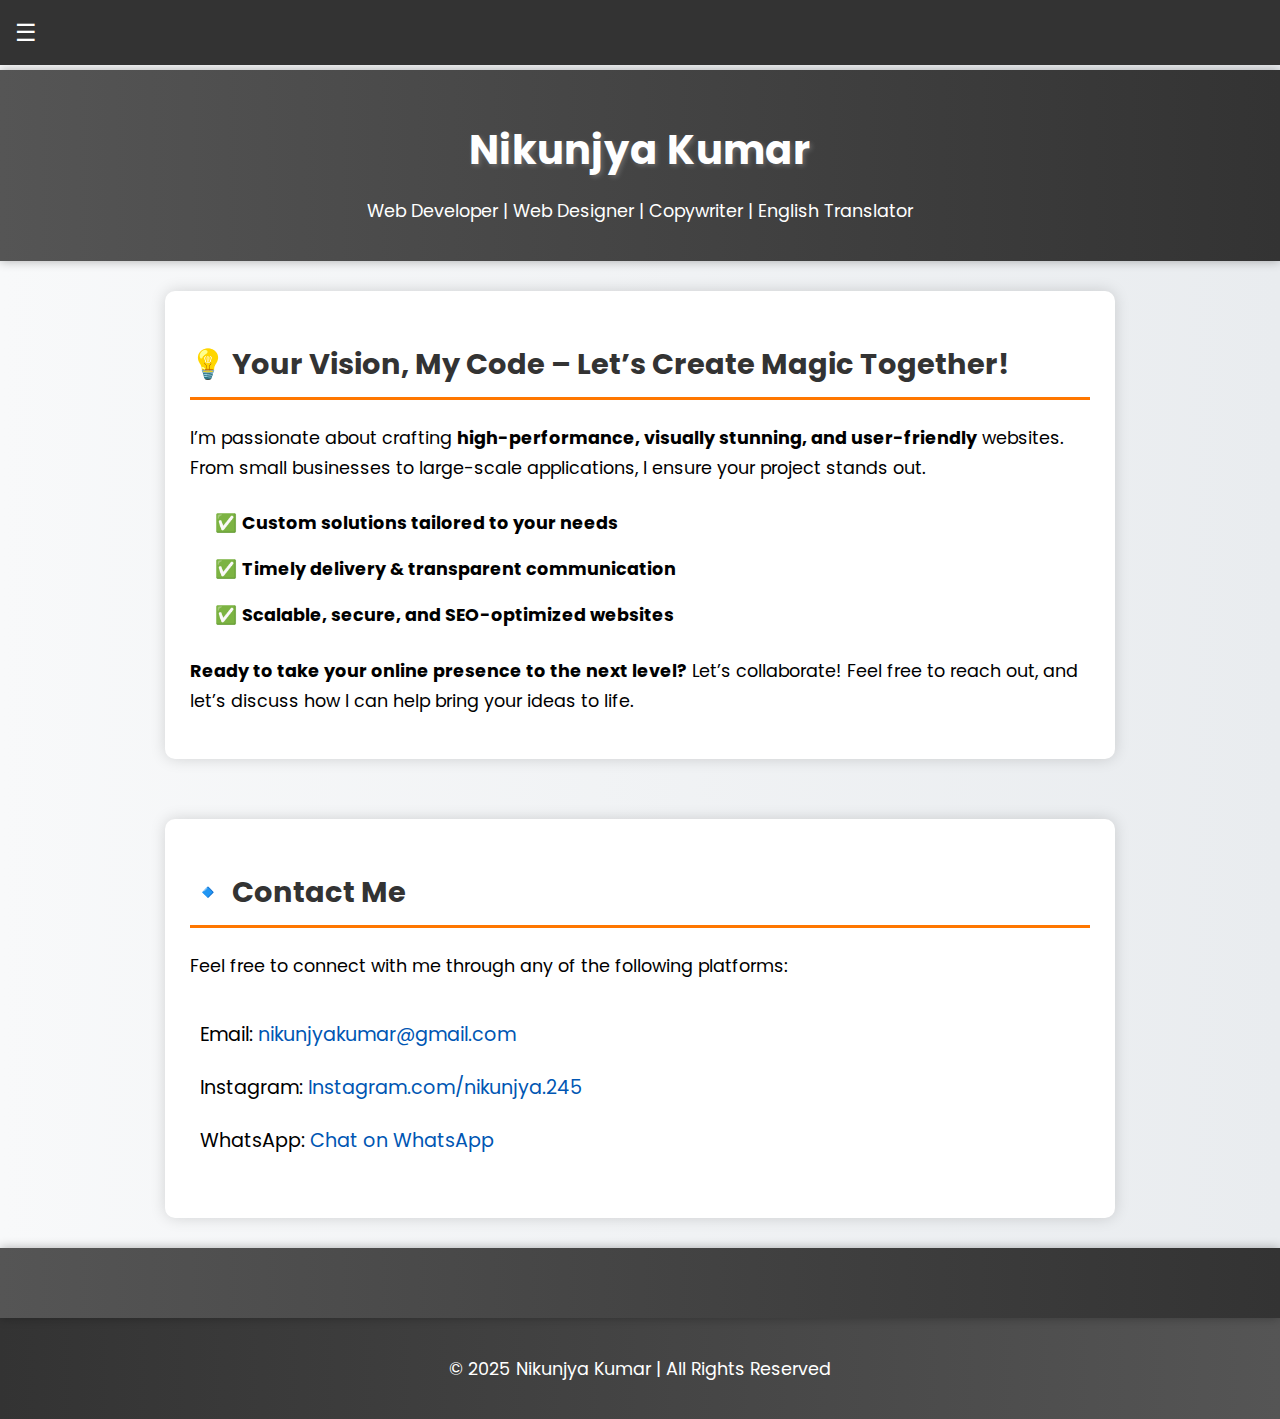
<file: Contact.html>
<!DOCTYPE html>
<html lang="en">
<head>
    <meta charset="UTF-8">
    <meta name="viewport" content="width=device-width, initial-scale=1.0">
    <title>Contact Me - Nikunjya Kumar</title>
    <link rel="stylesheet" href="style.css">
</head>
<body>

    <header>
        <h1>Nikunjya Kumar</h1>
        <p>Web Developer | Web Designer | Copywriter | English Translator</p>
    </header>
    
    <section id="lets-work-together">
    <h2>💡 Your Vision, My Code – Let’s Create Magic Together!</h2>
    <p>
        I’m passionate about crafting <strong>high-performance, visually stunning, and user-friendly</strong> websites. 
        From small businesses to large-scale applications, I ensure your project stands out.
    </p>
    <ul>
        <li>✅ <strong>Custom solutions tailored to your needs</strong></li>
        <li>✅ <strong>Timely delivery & transparent communication</strong></li>
        <li>✅ <strong>Scalable, secure, and SEO-optimized websites</strong></li>
    </ul>
    <p><strong>Ready to take your online presence to the next level?</strong> Let’s collaborate! 
       Feel free to reach out, and let’s discuss how I can help bring your ideas to life.</p>
</section>

    <section id="contact">
        <h2>🔹 Contact Me</h2>
        <p>Feel free to connect with me through any of the following platforms:</p>

        <ul>
            <li>Email: <a href="mailto:nikunjyakumar@gmail.com?subject=Hello&body=Hi, I would like to connect with you." class="email-button">nikunjyakumar@gmail.com</a></li>
            <li>Instagram: <a href="https://instagram.com/nikunjya.245" target="_blank">Instagram.com/nikunjya.245</a></li>
            <li>WhatsApp: <a href="https://wa.me/919752606089" target="_blank">Chat on WhatsApp</a></li>
        </ul>
        
        <style>
          a {
        color: #0056b3; /* Gold color */
        text-decoration: none; /* Removes underline */
          }
          a:hover {
        color: #003d80; /* Slightly different color when hovered */
          }
        </style>
        
    </section>
    
    <div id="header"></div>

<script>
    // Fetch and insert the header
    fetch('header.html')
        .then(response => response.text())
        .then(data => {
            document.getElementById('header').innerHTML = data;
            // Ensure script runs after header loads
            let script = document.createElement("script");
            script.src = "script.js";
            document.body.appendChild(script);
        })
        .catch(error => console.error("Error loading header:", error));
</script>

    <footer>
        <p>© 2025 Nikunjya Kumar | All Rights Reserved</p>
    </footer>

</body>
</html>
</file>
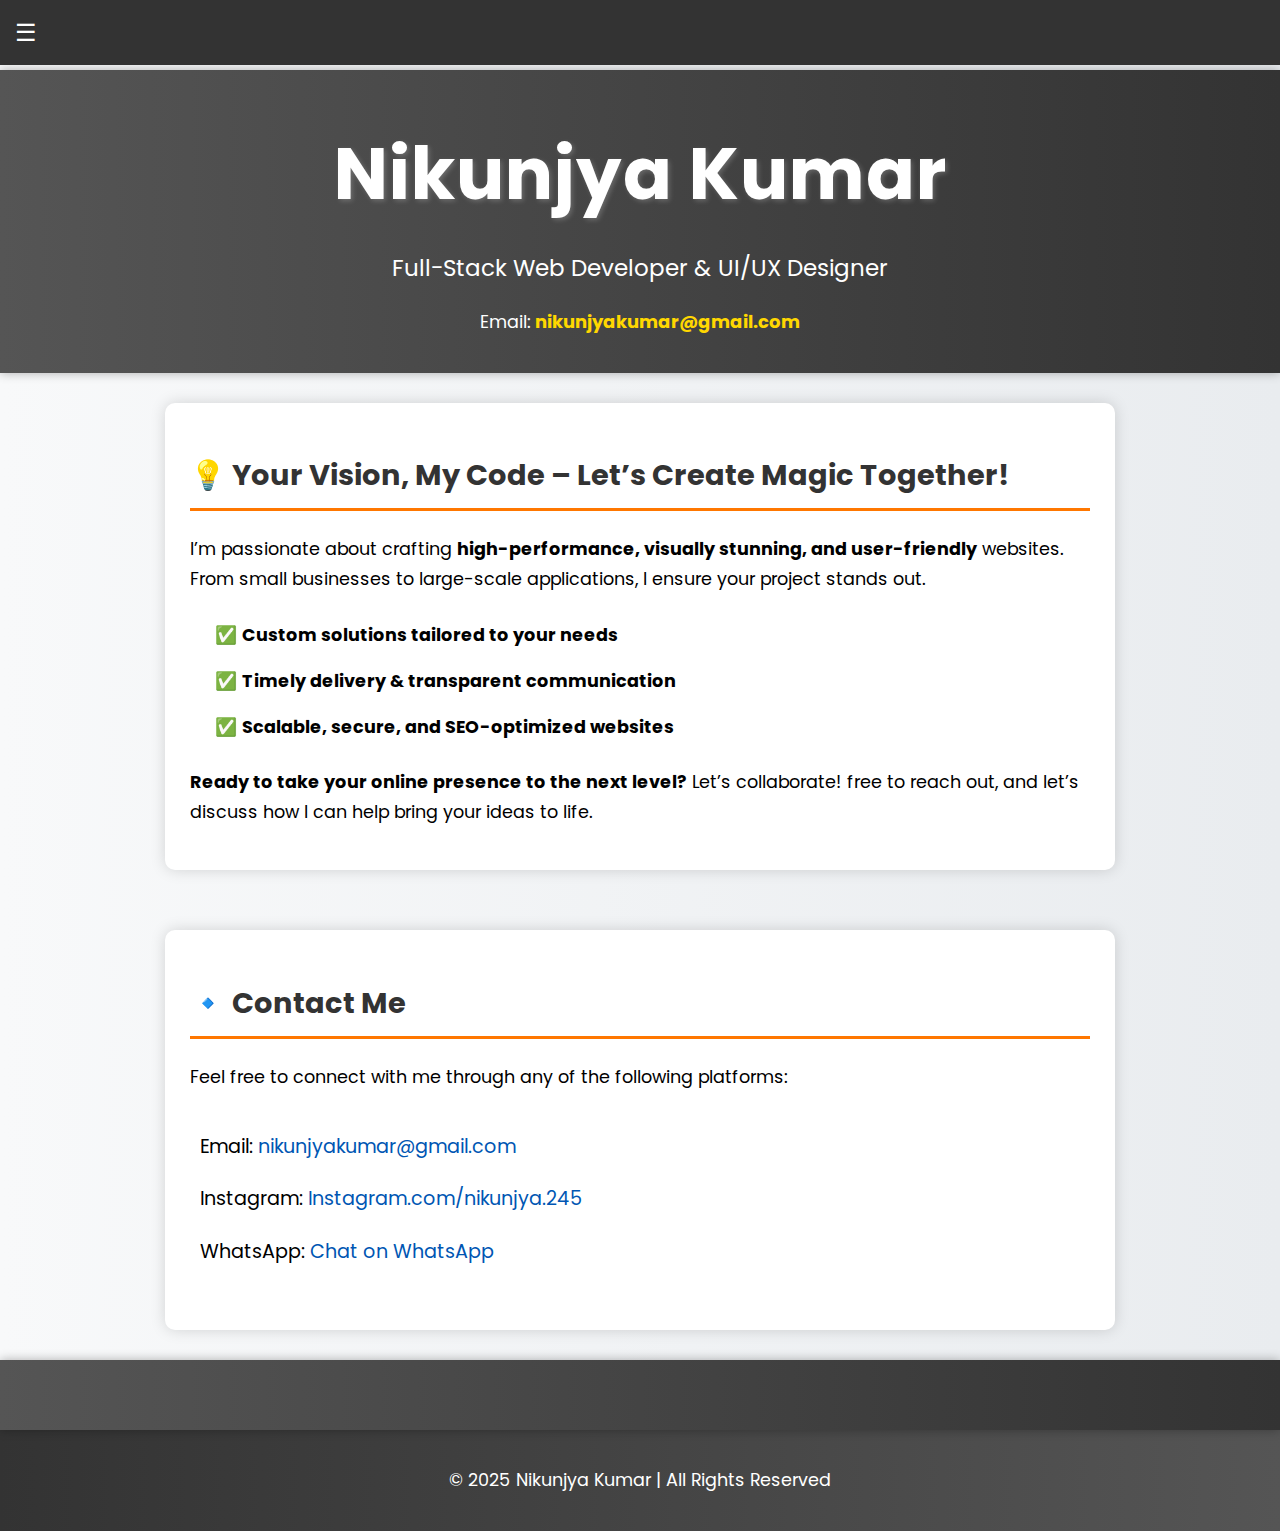
<file: contact.html>
<!DOCTYPE html>
<html lang="en">
<head>
    <meta charset="UTF-8">
    <meta name="viewport" content="width=device-width, initial-scale=1.0">
    <title>Contact Me - Nikunjya Kumar</title>
    <link rel="stylesheet" href="style.css">
</head>
<body>

    <header>
        <h1>Nikunjya Kumar</h1>
        <p style="font-size: 23px;">Full-Stack Web Developer & UI/UX Designer</p>
        <p>Email: <a href="mailto:nikunjyakumar@gmail.com"
          class="email-link"
          onclick="sendEmail(event)">nikunjyakumar@gmail.com</a></p>
        
        <script>
          function sendEmail(event) {
    event.preventDefault(); // Prevents default action in case mailto: fails
          var email = "nikunjyakumar@gmail.com";
          var subject = "Hello";
          var body = "Hi, I would like to connect with you.";

         // Try opening default email client
          var mailtoLink = "mailto:" + email + "?subject=" + encodeURIComponent(subject) + "&body=" + encodeURIComponent(body);
          window.location.href = mailtoLink;

         // If mailto: fails, open Gmail in browser
          setTimeout(function() {
            if (window.location.href === mailtoLink) {
              window.location.href = "https://mail.google.com/mail/?view=cm&fs=1&to=" + email + "&su=" + encodeURIComponent(subject) + "&body=" + encodeURIComponent(body);
                          }
          }, 500);
          }
        </script>
        
        <style>
          a {
        color: #FFD700; /* Gold color */
        text-decoration: none; /* Removes underline */
          }
          a:hover {
        color: #FFA500; /* Slightly different color when hovered */
          }
        
          h1 {
    font-size: 4.5rem; /* Adjust size as needed */
    font-weight: bold;
    color: #ffffff; /* Royal Blue */
          }
          .email-link {
    font-size: 18px;
    font-weight: bold;
    color: #FFD700; /* Gold color */
    text-decoration: none; /* Remove underline */
    transition: color 0.3s ease-in-out;
}

          .email-link:hover {
    color: #FFC107; /* Slightly darker gold */
    text-decoration: underline;
}
        </style>

        
    </header>
    
    <section id="lets-work-together">
    <h2>💡 Your Vision, My Code – Let’s Create Magic Together!</h2>
    <p>
        I’m passionate about crafting <strong>high-performance, visually stunning, and user-friendly</strong> websites. 
        From small businesses to large-scale applications, I ensure your project stands out.
    </p>
    <ul>
        <li>✅ <strong>Custom solutions tailored to your needs</strong></li>
        <li>✅ <strong>Timely delivery & transparent communication</strong></li>
        <li>✅ <strong>Scalable, secure, and SEO-optimized websites</strong></li>
    </ul>
    <p><strong>Ready to take your online presence to the next level?</strong> Let’s collaborate! 
       <Feel></Feel> free to reach out, and let’s discuss how I can help bring your ideas to life.</p>
</section>

    <section id="contact">
        <h2>🔹 Contact Me</h2>
        <p>Feel free to connect with me through any of the following platforms:</p>

        <ul>
            <li>Email: <a href="mailto:nikunjyakumar@gmail.com?subject=Hello&body=Hi, I would like to connect with you." class="email-button">nikunjyakumar@gmail.com</a></li>
            <li>Instagram: <a href="https://instagram.com/nikunjya.245" target="_blank">Instagram.com/nikunjya.245</a></li>
            <li>WhatsApp: <a href="https://wa.me/919752606089" target="_blank">Chat on WhatsApp</a></li>
        </ul>
        
        <style>
          a {
        color: #0056b3; /* Gold color */
        text-decoration: none; /* Removes underline */
          }
          a:hover {
        color: #003d80; /* Slightly different color when hovered */
          }
        </style>
        
    </section>
    
    <div id="header"></div>

<script>
    // Fetch and insert the header
    fetch('header.html')
        .then(response => response.text())
        .then(data => {
            document.getElementById('header').innerHTML = data;
            // Ensure script runs after header loads
            let script = document.createElement("script");
            script.src = "script.js";
            document.body.appendChild(script);
        })
        .catch(error => console.error("Error loading header:", error));
</script>

    <footer>
        <p>© 2025 Nikunjya Kumar | All Rights Reserved</p>
    </footer>

</body>
</html>
</file>
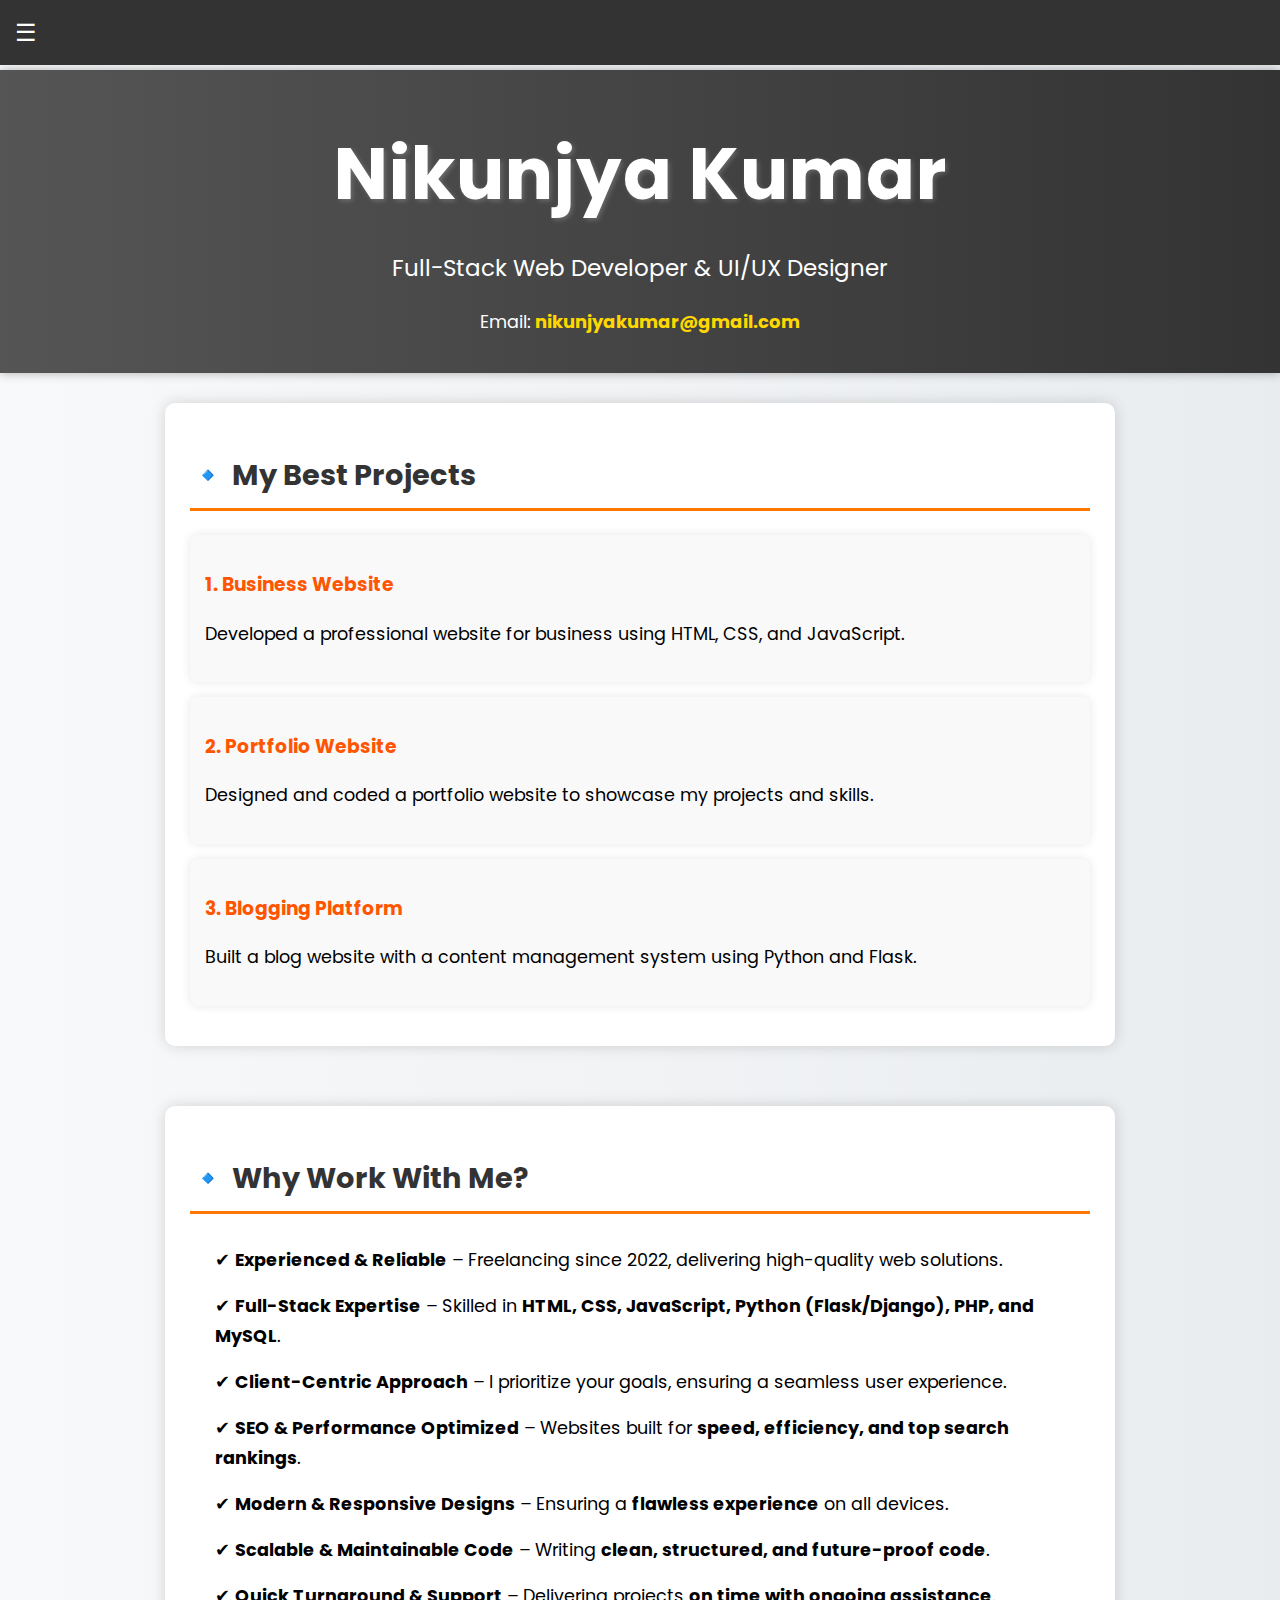
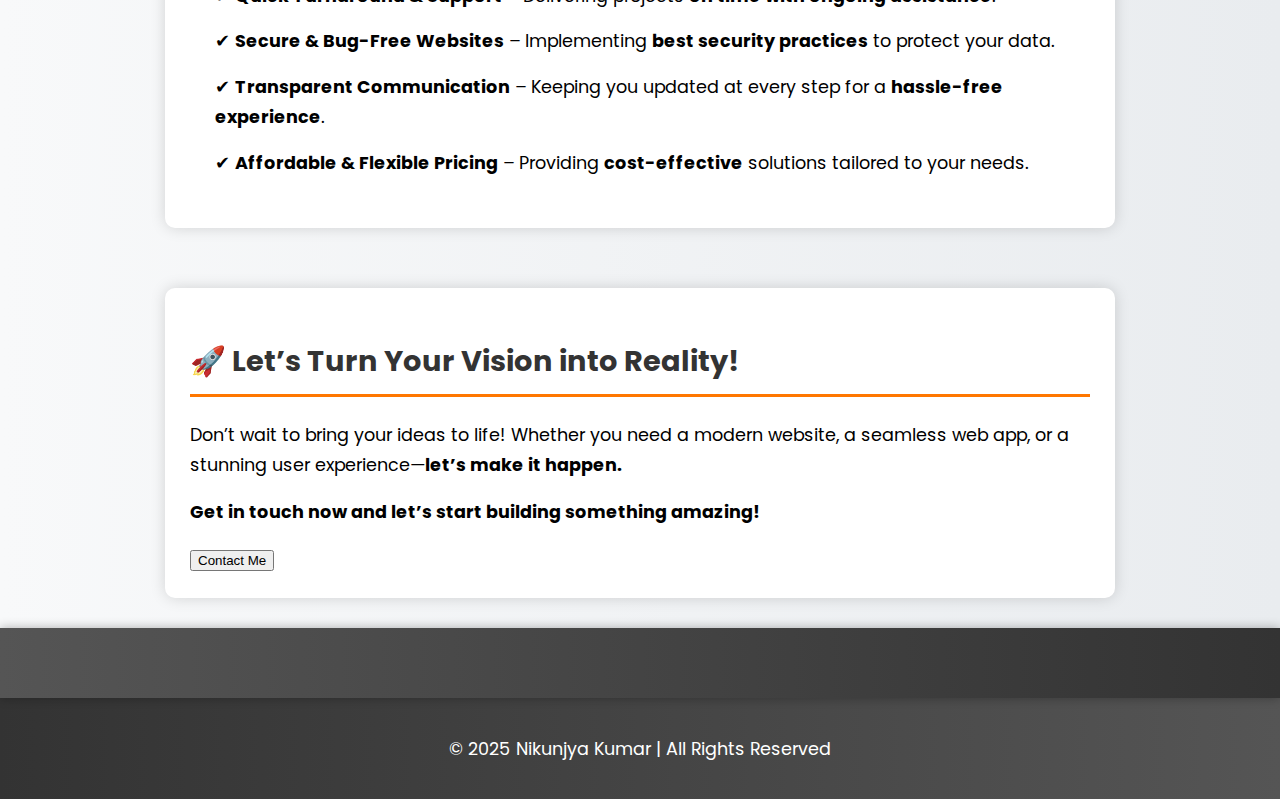
<file: projects.html>
<!DOCTYPE html>
<html lang="en">
<head>
    <meta charset="UTF-8">
    <meta name="viewport" content="width=device-width, initial-scale=1.0">
    <title>My Projects - Nikunjya Kumar</title>
    <link rel="stylesheet" href="style.css">
</head>
<body>

    <header>
        <h1>Nikunjya Kumar</h1>
        <p style="font-size: 23px;">Full-Stack Web Developer & UI/UX Designer</p>
        <p>Email: <a href="mailto:nikunjyakumar@gmail.com"
          class="email-link"
          onclick="sendEmail(event)">nikunjyakumar@gmail.com</a></p>
        
        <script>
          function sendEmail(event) {
    event.preventDefault(); // Prevents default action in case mailto: fails
          var email = "nikunjyakumar@gmail.com";
          var subject = "Hello";
          var body = "Hi, I would like to connect with you.";

         // Try opening default email client
          var mailtoLink = "mailto:" + email + "?subject=" + encodeURIComponent(subject) + "&body=" + encodeURIComponent(body);
          window.location.href = mailtoLink;

         // If mailto: fails, open Gmail in browser
          setTimeout(function() {
            if (window.location.href === mailtoLink) {
              window.location.href = "https://mail.google.com/mail/?view=cm&fs=1&to=" + email + "&su=" + encodeURIComponent(subject) + "&body=" + encodeURIComponent(body);
                          }
          }, 500);
          }
        </script>
        
        <style>
          a {
        color: #FFD700; /* Gold color */
        text-decoration: none; /* Removes underline */
          }
          a:hover {
        color: #FFA500; /* Slightly different color when hovered */
          }
        
          h1 {
    font-size: 4.5rem; /* Adjust size as needed */
    font-weight: bold;
    color: #ffffff; /* Royal Blue */
          }
          .email-link {
    font-size: 18px;
    font-weight: bold;
    color: #FFD700; /* Gold color */
    text-decoration: none; /* Remove underline */
    transition: color 0.3s ease-in-out;
}

          .email-link:hover {
    color: #FFC107; /* Slightly darker gold */
    text-decoration: underline;
}
        </style>

        
    </header>

    <section id="projects">
        <h2>🔹 My Best Projects</h2>

        <div class="project">
            <h3>1. Business Website</h3>
            <p>Developed a professional website for business using HTML, CSS, and JavaScript.</p>
        </div>

        <div class="project">
            <h3>2. Portfolio Website</h3>
            <p>Designed and coded a portfolio website to showcase my projects and skills.</p>
        </div>

        <div class="project">
            <h3>3. Blogging Platform</h3>
            <p>Built a blog website with a content management system using Python and Flask.</p>
        </div>

    </section>
    
    <section id="why-work-with-me">
      <h2>🔹 Why Work With Me?</h2>
      <ul>
        <li>✔ <strong>Experienced & Reliable</strong> – Freelancing since 2022, delivering high-quality web solutions.</li>
        <li>✔ <strong>Full-Stack Expertise</strong> – Skilled in <strong>HTML, CSS, JavaScript, Python (Flask/Django), PHP, and MySQL</strong>.</li>
        <li>✔ <strong>Client-Centric Approach</strong> – I prioritize your goals, ensuring a seamless user experience.</li>
        <li>✔ <strong>SEO & Performance Optimized</strong> – Websites built for <strong>speed, efficiency, and top search rankings</strong>.</li>
        <li>✔ <strong>Modern & Responsive Designs</strong> – Ensuring a <strong>flawless experience</strong> on all devices.</li>
        <li>✔ <strong>Scalable & Maintainable Code</strong> – Writing <strong>clean, structured, and future-proof code</strong>.</li>
        <li>✔ <strong>Quick Turnaround & Support</strong> – Delivering projects <strong>on time with ongoing assistance</strong>.</li>
        <li>✔ <strong>Secure & Bug-Free Websites</strong> – Implementing <strong>best security practices</strong> to protect your data.</li>
        <li>✔ <strong>Transparent Communication</strong> – Keeping you updated at every step for a <strong>hassle-free experience</strong>.</li>
        <li>✔ <strong>Affordable & Flexible Pricing</strong> – Providing <strong>cost-effective</strong> solutions tailored to your needs.</li>
      </ul>
    </section>
    
    <section id="contact-cta"> 
      <h2>🚀  Let’s Turn Your Vision into Reality!</h2>
      <p>
        Don’t wait to bring your ideas to life! Whether you need a modern website, a seamless web app, 
        or a stunning user experience—<strong>let’s make it happen.</strong>
      </p>
      <p><strong>Get in touch now and let’s start building something amazing!</strong></p>
      <button onclick="window.location.href='contact.html'" class="contact-btn">Contact Me</button>
</section>
    </section>
    
    <div id="header"></div>

<script>
    // Fetch and insert the header
    fetch('header.html')
        .then(response => response.text())
        .then(data => {
            document.getElementById('header').innerHTML = data;
            // Ensure script runs after header loads
            let script = document.createElement("script");
            script.src = "script.js";
            document.body.appendChild(script);
        })
        .catch(error => console.error("Error loading header:", error));
</script>

    <footer>
        <p>© 2025 Nikunjya Kumar | All Rights Reserved</p>
    </footer>

</body>
</html>
</file>
<file: style.css>
/* Import Google Font */
@import url('https://fonts.googleapis.com/css2?family=Poppins:wght@300;400;600&display=swap');

/* General Styles */
body {
    font-family: 'Poppins', Arial, sans-serif;
    margin: 0;
    padding: 0;
    background: linear-gradient(to right, #f8f9fa, #e9ecef);
    display: flex;
    flex-direction: column;
    min-height: 100vh;
    padding-top: 70px;
}

/* Header */
header {
    background: linear-gradient(to left, #333, #555);
    color: white;
    text-align: center;
    padding: 50px 0px 20px 0px;
    top: 0;
    left: 0;
    z-index: 1000;
    width: 100%;
    position: relative;
    box-shadow: 0 0 10px rgba(0, 0, 0, 0.3);
}

/* Header Animation */
header::before {
    content: '';
    position: relative;
    top: 0;
    left: -100%;
    width: 100%;
    height: 100%;
    background: rgba(255, 255, 255, 0.1);
    animation: slideHeader 4s infinite linear;
}

@keyframes slideHeader {
    from { left: -100%; }
    to { left: 100%; }
}

/* Navigation Menu */
nav {
    margin-top: 0px;
}
.menu {
    list-style: none;
    padding: 0;
    text-align: center;
}
.menu li {
    display: inline-block;
    margin: 0 15px;
    position: absolute;
}
.menu li a {
    color: white;
    text-decoration: none;
    font-weight: bold;
    font-size: 1.2em;
    padding: 10px 15px;
    transition: color 0.3s ease-in-out;
}
.menu li a:hover {
    color: #ffdd57;
}

/* Dropdown Menu */
.dropdown-menu {
    display: none;
    position: absolute;
    top: 100%;
    left: 0;
    background: rgba(0, 0, 0, 0.8);
    list-style: none;
    padding: 10px 0;
    border-radius: 5px;
    min-width: 150px;
}
.dropdown-menu li {
    display: inline-block;
    text-align: left;
}
.dropdown-menu li a {
    display: block;
    padding: 8px 15px;
    color: white;
    text-decoration: none;
    transition: background 0.3s ease-in-out;
}
.dropdown-menu li a:hover {
    background: #ff7700;
    color: white;
}
.dropdown:hover .dropdown-menu {
    display: block;
}

/* Section Styling */
section {
    width: 80%;
    max-width: 900px;
    margin: 30px auto;
    padding: 25px;
    background: white;
    border-radius: 10px;
    box-shadow: 0 0 15px rgba(0, 0, 0, 0.15);
    line-height: 1.7;
    transition: transform 0.3s ease-in-out, box-shadow 0.3s ease-in-out;
}

/* Section Hover Effect */
section:hover {
    transform: translateY(-20px);
    box-shadow: 0 0 20px rgba(0, 0, 0, 0.2);
}

/* Headings */
h1 {
    margin: 0;
    letter-spacing: 1px;
    font-size: 2.5em;
    text-shadow: 2px 2px 5px rgba(255, 255, 255, 0.2);
}
h2 {
    border-bottom: 3px solid #ff7700;
    padding-bottom: 8px;
    color: #333;
    font-size: 1.8em;
    transition: color 0.3s ease-in-out;
}
h2:hover {
    color: #ff5500;
}
p {
    font-size: 1.1em;
}

/* List Styling */
ul {
    list-style: none;
    padding: 0;
}
li {
    padding: 8px 0;
    font-size: 1.1em;
    position: relative;
    padding-left: 25px;
    transition: transform 0.2s ease-in-out;
}

/* List Hover Effect */
li:hover {
    transform: translateX(10px);
    color: #ff5500;
}

/* List Icon */
li::before {
   /* content: "✔"; */
    position: absolute;
    left: 0;
    color: #ff5500;
    font-weight: bold;
}

/* Projects Section */
.project {
    background: #f9f9f9;
    padding: 15px;
    border-radius: 8px;
    margin-bottom: 15px;
    box-shadow: 0 0 10px rgba(0, 0, 0, 0.1);
    transition: transform 0.3s ease-in-out;
}
.project:hover {
    transform: scale(1.05);
}
.project h3 {
    color: #ff5500;
}

/* Contact Section */
#contact ul {
    padding: 10px;
}
#contact ul li {
    padding: 10px 0;
    font-size: 1.2em;
}

/* Footer */
footer {
    text-align: center;
    padding: 20px;
    background: linear-gradient(to right, #333, #555);
    color: white;
    margin-top: auto;
    position: relative;
    overflow: hidden;
}

/* Footer Animation */
footer::before {
    content: '';
    position: absolute;
    top: 0;
    left: -100%;
    width: 100%;
    height: 100%;
    background: rgba(255, 255, 255, 0.1);
    animation: slideFooter 4s infinite linear;
}
@keyframes slideFooter {
    from { left: -100%; }
    to { left: 100%; }
}

/* Responsive Design */
@media screen and (max-width: 768px) {
    .menu li {
        display: block;
        margin: 10px 0;
    }
    .dropdown-menu {
        position: static;
        display: block;
        background: none;
        padding: 0;
    }
}





/* Navbar styling */
.navbar {
    position: absolute;
    top: 0;
    left: 0;
    width: 100%;
    background-color: #333;
    padding: 5px;
    z-index: 1000;
    display: flex;
    align-items: center;
}

/* Hamburger menu icon */
.menu-icon {
    font-size: 24px;
    color: white;
    cursor: pointer;
    padding: 10px;
}

/* Dropdown menu (hidden by default) */
.dropdown-menu {
    display: none;
    position: absolute;
    top: 50px;
    left: 0px;
    background-color: #222;
    background: #444;
    border: 1px solid #444;
    padding: 0;
    margin: 0;
    list-style: none;
    width: 200px;
}

.dropdown-menu.active {
    display: block;
}
    
/* Dropdown menu links */
.dropdown-menu li {
    padding: 10px;
}

/* Show dropdown when active */
.dropdown-menu a {
    text-decoration: none;
    color: white;
    display: block;
}

.dropdown-menu a:hover {
    background-color: #555;
}

/* Show dropdown when menu is active */
.menu-active {
    display: block;
  }
</file>
